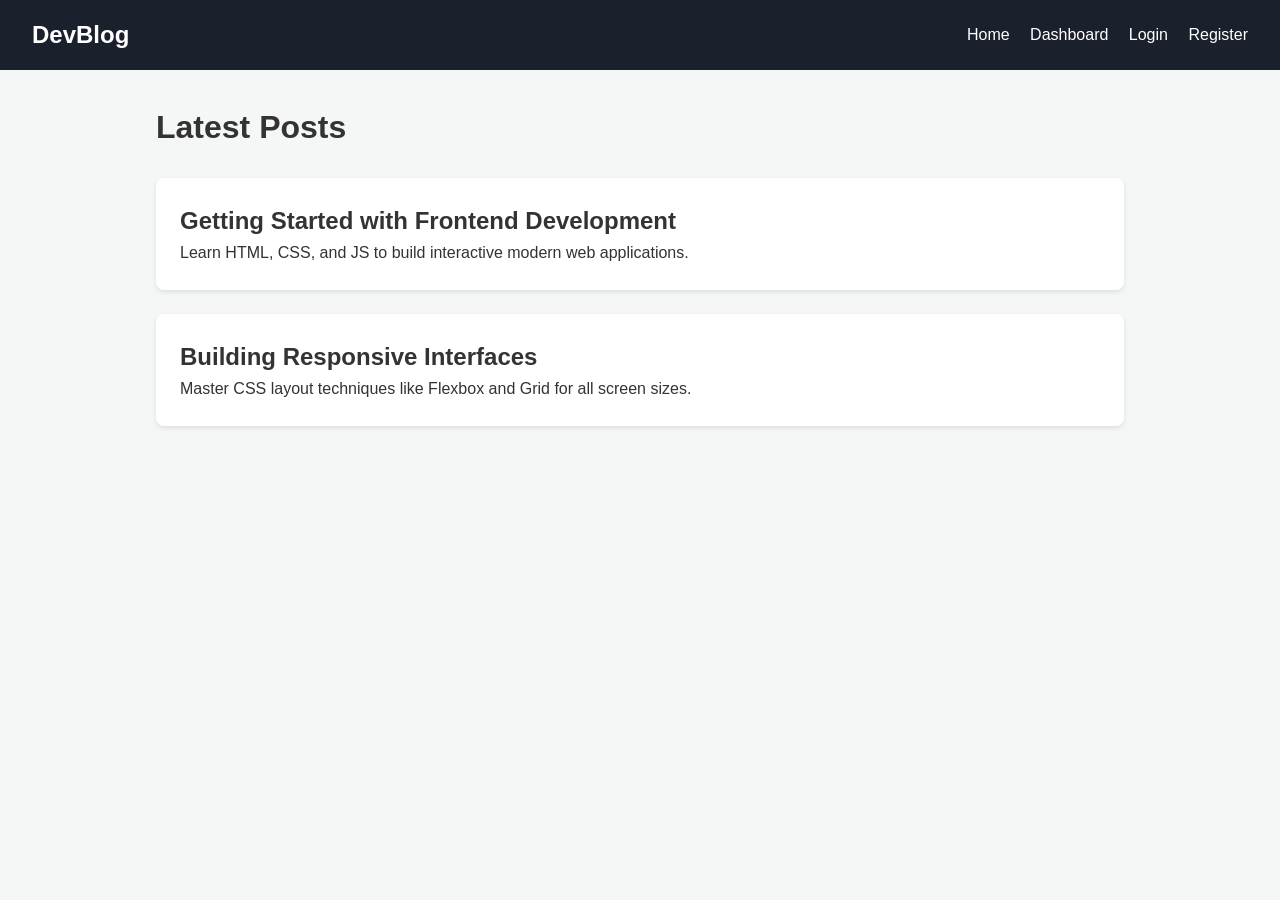
<file: blog_app/index.html>
<!DOCTYPE html>
<html lang="en">
<head>
    <meta charset="UTF-8">
    <meta name="viewport" content="width=device-width, initial-scale=1.0">
    <title>Blog App - Home</title>
    <link rel="stylesheet" href="style.css">
</head>
<body>
    <nav>
        <h2>DevBlog</h2>
        <div>
            <a href="index.html">Home</a>
            <a href="dashboard.html">Dashboard</a>
            <a href="login.html">Login</a>
            <a href="register.html">Register</a>
        </div>
    </nav>
    <div class="container">
        <h1>Latest Posts</h1>
        <div class="card" style="margin-top: 1.5rem;">
            <h2>Getting Started with Frontend Development</h2>
            <p>Learn HTML, CSS, and JS to build interactive modern web applications.</p>
        </div>
        <div class="card">
            <h2>Building Responsive Interfaces</h2>
            <p>Master CSS layout techniques like Flexbox and Grid for all screen sizes.</p>
        </div>
    </div>
    <script src="script.js"></script>
</body>
</html>
</file>
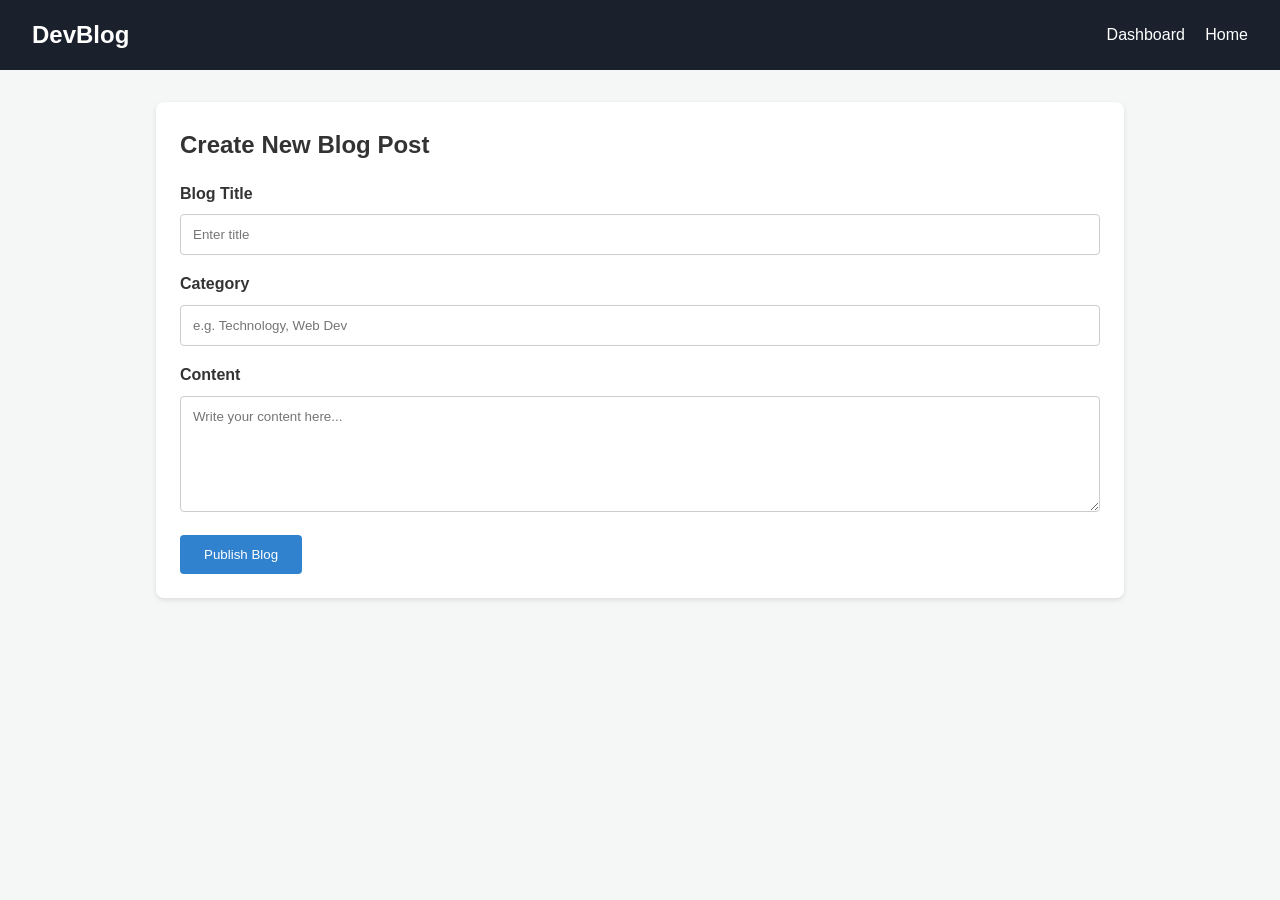
<file: blog_app/create_blog.html>
<!DOCTYPE html>
<html lang="en">
<head>
    <meta charset="UTF-8">
    <meta name="viewport" content="width=device-width, initial-scale=1.0">
    <title>Blog App - Create Post</title>
    <link rel="stylesheet" href="style.css">
</head>
<body>
    <nav>
        <h2>DevBlog</h2>
        <div>
            <a href="dashboard.html">Dashboard</a>
            <a href="index.html">Home</a>
        </div>
    </nav>
    <div class="container">
        <div class="card">
            <h2>Create New Blog Post</h2>
            <form style="margin-top: 1rem;">
                <div class="form-group">
                    <label>Blog Title</label>
                    <input type="text" placeholder="Enter title" required>
                </div>
                <div class="form-group">
                    <label>Category</label>
                    <input type="text" placeholder="e.g. Technology, Web Dev" required>
                </div>
                <div class="form-group">
                    <label>Content</label>
                    <textarea rows="6" placeholder="Write your content here..." required></textarea>
                </div>
                <button type="submit" class="btn">Publish Blog</button>
            </form>
        </div>
    </div>
    <script src="script.js"></script>
</body>
</html>
</file>
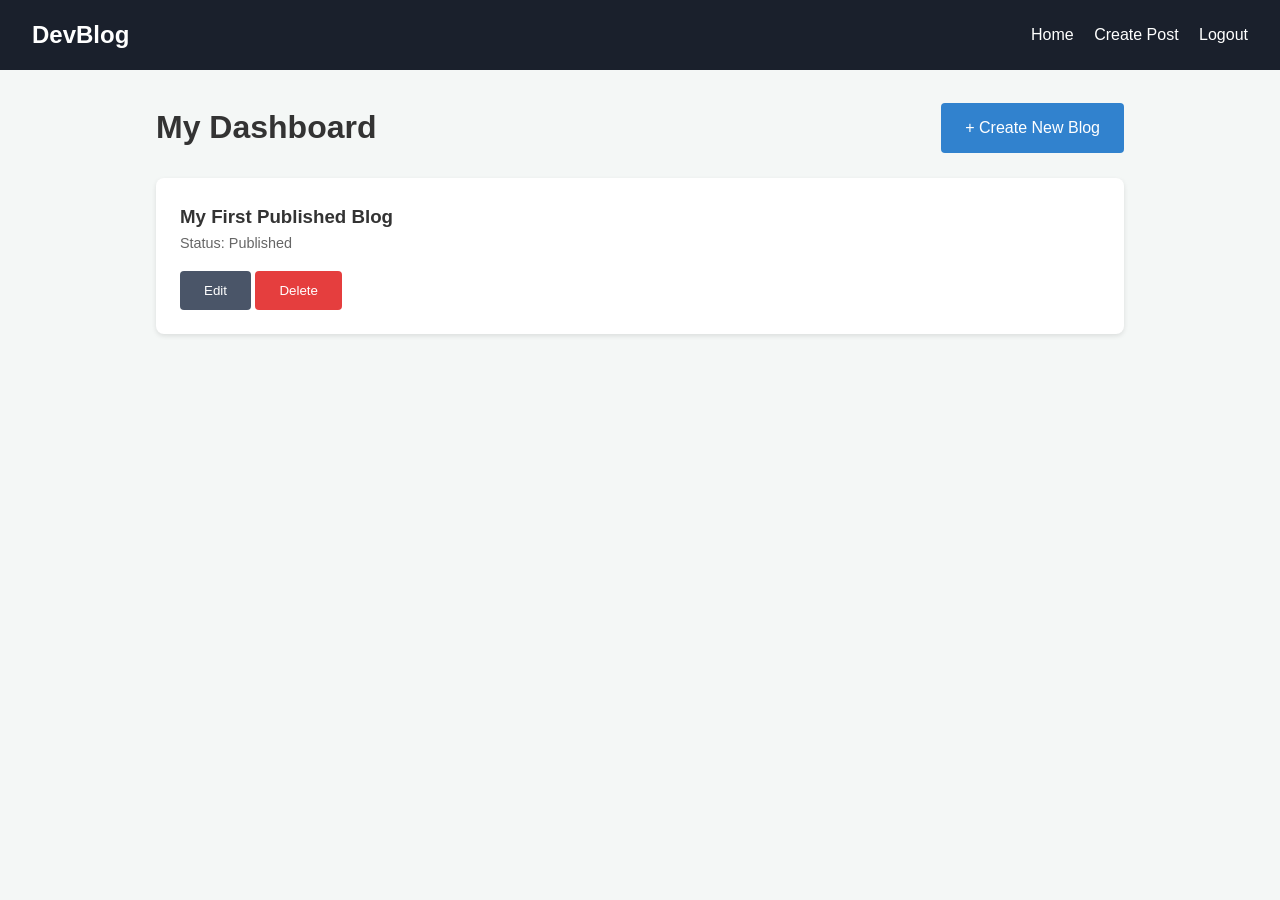
<file: blog_app/dashboard.html>
<!DOCTYPE html>
<html lang="en">
<head>
    <meta charset="UTF-8">
    <meta name="viewport" content="width=device-width, initial-scale=1.0">
    <title>Blog App - Dashboard</title>
    <link rel="stylesheet" href="style.css">
</head>
<body>
    <nav>
        <h2>DevBlog</h2>
        <div>
            <a href="index.html">Home</a>
            <a href="create-blog.html">Create Post</a>
            <a href="index.html">Logout</a>
        </div>
    </nav>
    <div class="container">
        <div style="display: flex; justify-content: space-between; align-items: center; margin-bottom: 1.5rem;">
            <h1>My Dashboard</h1>
            <a href="create-blog.html" class="btn" style="text-decoration: none;">+ Create New Blog</a>
        </div>
        <div class="card">
            <h3>My First Published Blog</h3>
            <p style="color: #666; font-size: 0.9rem;">Status: Published</p>
            <div style="margin-top: 1rem;">
                <button class="btn" style="background: #4a5568;">Edit</button>
                <button class="btn" style="background: #e53e3e;">Delete</button>
            </div>
        </div>
    </div>
    <script src="script.js"></script>
</body>
</html>
</file>
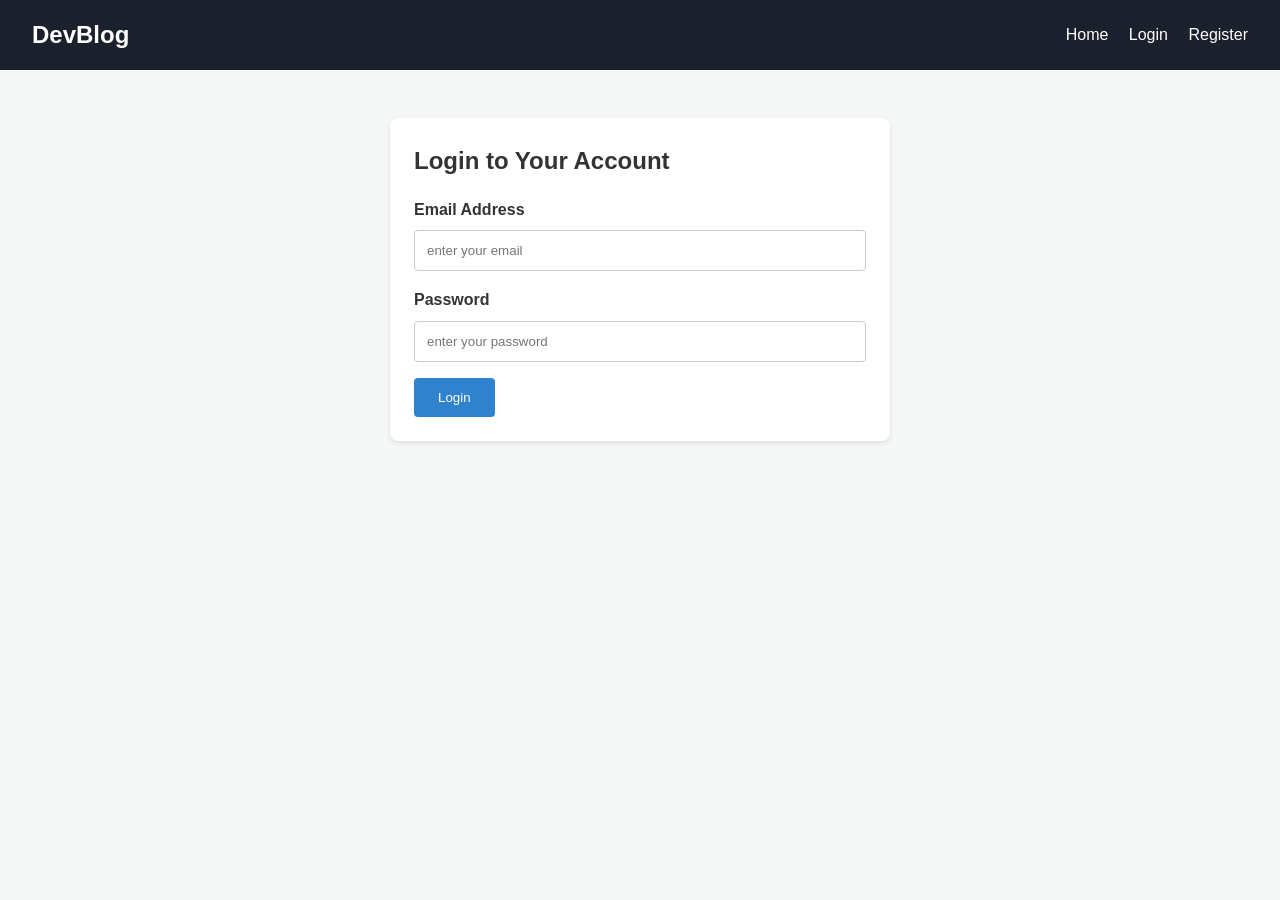
<file: blog_app/login.html>
<!DOCTYPE html>
<html lang="en">
<head>
    <meta charset="UTF-8">
    <meta name="viewport" content="width=device-width, initial-scale=1.0">
    <title>Blog App - Login</title>
    <link rel="stylesheet" href="style.css">
</head>
<body>
    <nav>
        <h2>DevBlog</h2>
        <div>
            <a href="index.html">Home</a>
            <a href="login.html">Login</a>
            <a href="register.html">Register</a>
        </div>
    </nav>
    <div class="container">
        <div class="card" style="max-width: 500px; margin: 3rem auto;">
            <h2>Login to Your Account</h2>
            <form style="margin-top: 1rem;">
                <div class="form-group">
                    <label>Email Address</label>
                    <input type="email" placeholder="enter your email" required>
                </div>
                <div class="form-group">
                    <label>Password</label>
                    <input type="password" placeholder="enter your password" required>
                </div>
                <button type="submit" class="btn">Login</button>
            </form>
        </div>
    </div>
    <script src="script.js"></script>
</body>
</html>
</file>
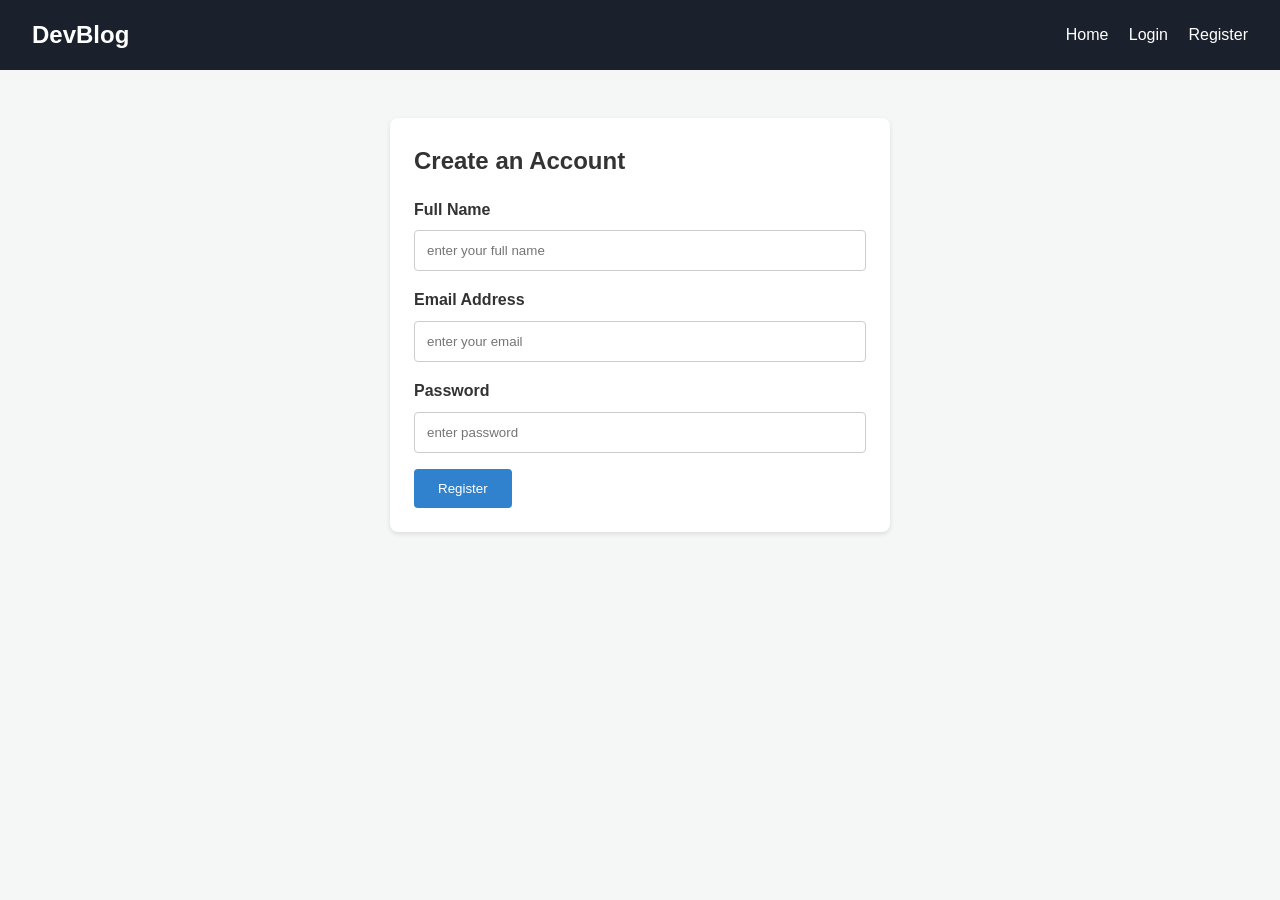
<file: blog_app/register.html>
<!DOCTYPE html>
<html lang="en">
<head>
    <meta charset="UTF-8">
    <meta name="viewport" content="width=device-width, initial-scale=1.0">
    <title>Blog App - Register</title>
    <link rel="stylesheet" href="style.css">
</head>
<body>
    <nav>
        <h2>DevBlog</h2>
        <div>
            <a href="index.html">Home</a>
            <a href="login.html">Login</a>
            <a href="register.html">Register</a>
        </div>
    </nav>
    <div class="container">
        <div class="card" style="max-width: 500px; margin: 3rem auto;">
            <h2>Create an Account</h2>
            <form style="margin-top: 1rem;">
                <div class="form-group">
                    <label>Full Name</label>
                    <input type="text" placeholder="enter your full name" required>
                </div>
                <div class="form-group">
                    <label>Email Address</label>
                    <input type="email" placeholder="enter your email" required>
                </div>
                <div class="form-group">
                    <label>Password</label>
                    <input type="password" placeholder="enter password" required>
                </div>
                <button type="submit" class="btn">Register</button>
            </form>
        </div>
    </div>
    <script src="script.js"></script>
</body>
</html>
</file>
<file: blog_app/style.css>
* { box-sizing: border-box; margin: 0; padding: 0; font-family: 'Segoe UI', sans-serif; }
body { background: #f4f7f6; color: #333; line-height: 1.6; }
nav { background: #1a202c; color: white; padding: 1rem 2rem; display: flex; justify-content: space-between; align-items: center; }
nav a { color: white; text-decoration: none; margin-left: 1rem; }
.container { max-width: 1000px; margin: 2rem auto; padding: 0 1rem; }
.card { background: white; border-radius: 8px; padding: 1.5rem; margin-bottom: 1.5rem; box-shadow: 0 2px 5px rgba(0,0,0,0.1); }
.form-group { margin-bottom: 1rem; }
.form-group label { display: block; margin-bottom: 0.5rem; font-weight: bold; }
.form-group input, .form-group textarea { width: 100%; padding: 0.75rem; border: 1px solid #ccc; border-radius: 4px; }
.btn { background: #3182ce; color: white; padding: 0.75rem 1.5rem; border: none; border-radius: 4px; cursor: pointer; }
.btn:hover { background: #2b6cb0; }
@media (max-width: 600px) { nav { flex-direction: column; gap: 0.5rem; text-align: center; } }
</file>
